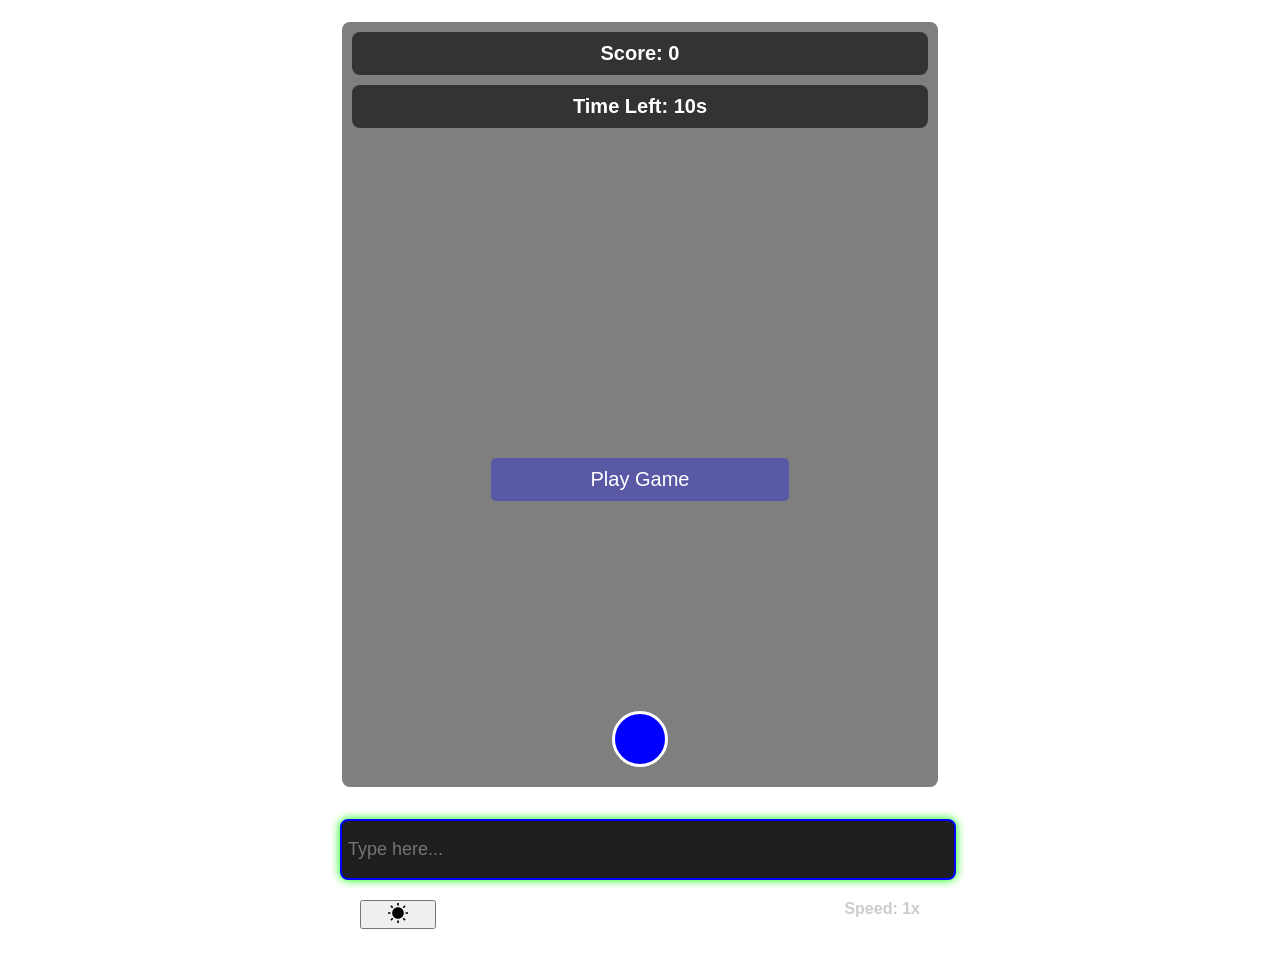
<file: index.html>
<!DOCTYPE html>
<html lang="en">
<head>
  <meta charset="UTF-8">
  <meta name="viewport" content="width=device-width, initial-scale=1.0">
  <title>Typing Game</title>
  <link rel="stylesheet" href="typing.css">
</head>
<style>
  
</style>
<body>
  
  <div id="game-container">
    <div id="word-area">
      <div id="score-display">Score: 0</div>
      <div id="timer">Time Left: 10s</div>

      <div id="start-menu">
        <button id="play-btn">Play Game</button>
        <button id="play-again" style="display: none;">Play Again</button>

      </div>
      <div id="shooter"></div>
    </div>
    <input type="text" id="input-box" placeholder="Type here..." autofocus />
    <div id="toggu">
      <button id="toggle-theme">
        <svg xmlns="http://www.w3.org/2000/svg" x="20px" y="10px" width="60" height="20" viewBox="0 0 24 24">
          <path
            d="M 11 0 L 11 3 L 13 3 L 13 0 L 11 0 z M 19.740234 2.8378906 L 17.617188 4.9589844 L 19.033203 6.3730469 L 21.154297 4.2519531 L 19.740234 2.8378906 z M 4.2519531 2.8457031 L 2.8378906 4.2597656 L 4.9589844 6.3828125 L 6.3730469 4.9667969 L 4.2519531 2.8457031 z M 12 5 C 8.1458495 5 5 8.1458524 5 12 C 5 15.854148 8.1458495 19 12 19 C 15.854151 19 19 15.854148 19 12 C 19 8.1458524 15.854151 5 12 5 z M 0 11 L 0 13 L 3 13 L 3 11 L 0 11 z M 21 11 L 21 13 L 24 13 L 24 11 L 21 11 z M 19.041016 17.617188 L 17.626953 19.033203 L 19.748047 21.154297 L 21.162109 19.740234 L 19.041016 17.617188 z M 4.9667969 17.626953 L 2.8457031 19.748047 L 4.2597656 21.162109 L 6.3828125 19.041016 L 4.9667969 17.626953 z M 11 21 L 11 24 L 13 24 L 13 21 L 11 21 z">
          </path>
        </svg>
      </button>
      <div id="speed-display">Speed: 1x</div>
    </div>
  </div>
  <div id="accuracy-display">Accuracy: 100%</div>
  <script src="typing.js"></script>
</body>
</html>
</file>
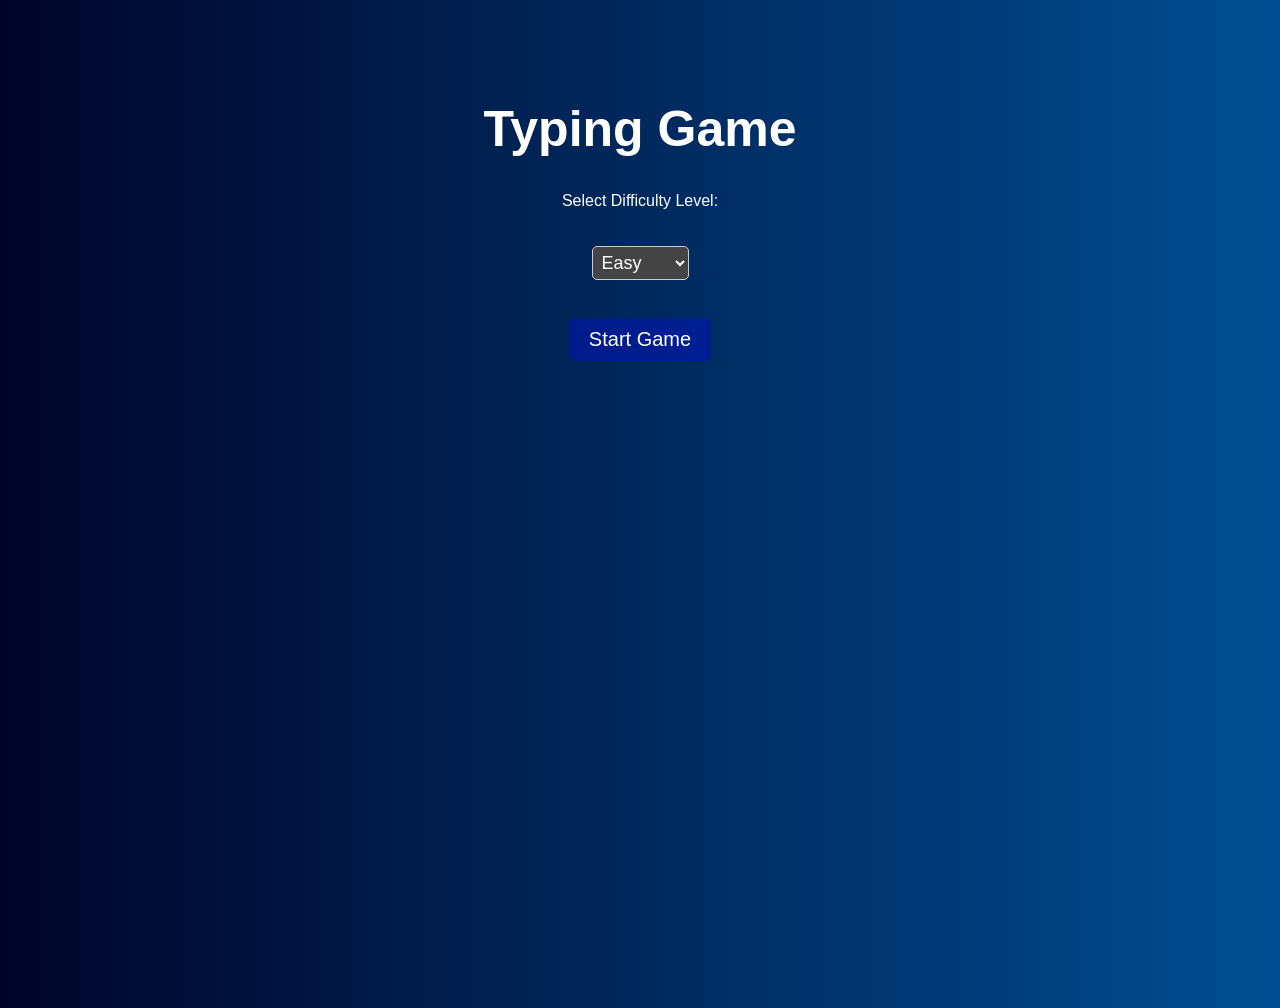
<file: typing2.html>
<!DOCTYPE html>
<html lang="en">
<head>
  <meta charset="UTF-8">
  <meta name="viewport" content="width=device-width, initial-scale=1.0">
  <title>Typing Game - Home</title>
  <style>
    body {
      font-family: Arial, sans-serif;
      text-align: center;
      color: white;
      background: linear-gradient(to right, #000428, #004e92);
      height: 100vh;
    }
    h1 {
      margin-top: 100px;
      font-size: 50px;
    }
    .btn {
      font-size: 20px;
      padding: 10px 20px;
      margin-top: 20px;
      background-color: rgba(0,0,255,0.3);
      color: white;
      border: none;
      border-radius: 5px;
      cursor: pointer;
    }
    .btn:hover {
      background-color: rgba(0,255,0,0.3);
    }
    select {
      font-size: 18px;
      padding: 5px;
      margin-top: 20px;
      background-color: #444;
      color: white;
      border: 1px solid #ccc;
      border-radius: 5px;
    }
  </style>
</head>
<body>
  <h1>Typing Game</h1>
  <p>Select Difficulty Level:</p>
  <select id="level-select">
    <option value="easy">Easy</option>
    <option value="medium">Medium</option>
    <option value="hard">Hard</option>
  </select>
  <br><br>
  <a href="typing.html"><button class="btn" id="start-btn">Start Game</button></a>

  <script>
    document.getElementById('start-btn').addEventListener('click', function() {
      const level = document.getElementById('level-select').value;
      localStorage.setItem('gameLevel', level); // Store the selected level in local storage
      window.location.href = 'game.html'; // Redirect to the game page
    });
  </script>
</body>
</html>
</file>
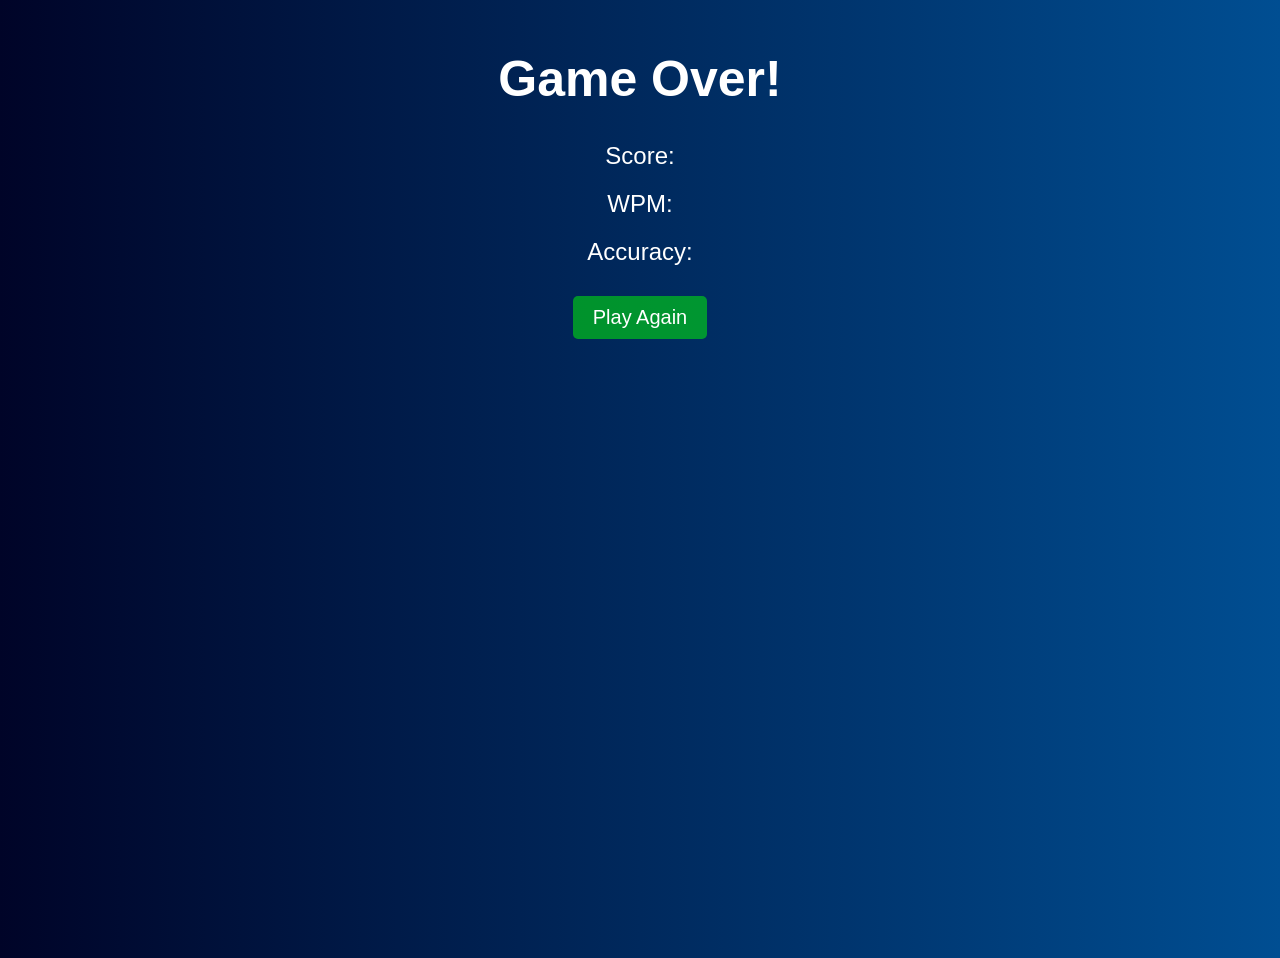
<file: typing3.html>
<!DOCTYPE html>
<html lang="en">
<head>
  <meta charset="UTF-8">
  <meta name="viewport" content="width=device-width, initial-scale=1.0">
  <title>Typing Game - Result</title>
  <style>
    body {
      font-family: Arial, sans-serif;
      text-align: center;
      color: white;
      background: linear-gradient(to right, #000428, #004e92);
      height: 100vh;
    }
    h1 {
      margin-top: 50px;
      font-size: 50px;
    }
    .result {
      font-size: 24px;
      margin-top: 20px;
    }
    .result span {
      font-weight: bold;
      color: #FFD700;
    }
    .btn {
      font-size: 20px;
      padding: 10px 20px;
      margin-top: 30px;
      background-color: rgba(0, 255, 0, 0.5);
      color: white;
      border: none;
      border-radius: 5px;
      cursor: pointer;
    }
    .btn:hover {
      background-color: rgba(0, 255, 0, 0.8);
    }
  </style>
</head>
<body>

  <h1>Game Over!</h1>
  <div class="result">Score: <span id="final-score">0</span></div>
  <div class="result">WPM: <span id="wpm">0</span></div>
  <div class="result">Accuracy: <span id="accuracy">0%</span></div>
  <a href="typing2.html"><button class="btn" id="retry-btn">Play Again</button></a>

  <script>
    // Retrieve results from localStorage
    const finalScore = localStorage.getItem('score');
    console.log('finalScore - ',finalScore);
    
    const wpm = localStorage.getItem('speed');
    const accuracy = localStorage.getItem('accuracy');

    // Display the results
    document.getElementById('final-score').textContent = finalScore;
    document.getElementById('wpm').textContent = wpm;
    document.getElementById('accuracy').textContent = accuracy;

    // Restart the game
    document.getElementById('retry-btn').addEventListener('click', function() {
      localStorage.clear(); // Clear stored data
      window.location.href = 'home.html'; // Go back to the home page
    });
  </script>

</body>
</html>
</file>
<file: typing.css>
body {
  font-family: Arial, sans-serif;
  text-align: center;
  color: white;
  margin: 0;
  padding: 0;
}

#game-container {
  margin: 0 auto;
  padding: 20px;
  max-width: 600px;
  background-image: url('https://media0.giphy.com/media/jaOXKCxtBPLieRLI0c/200w.gif?cid=6c09b952a3ss2ml2t1uv2vf7fct1ownkkoz35dw28sag674p&ep=v1_gifs_search&rid=200w.gif&ct=g');
  position: relative;
  height: 900px;
}

/* Spark effect */
/* Word burst animation */
.word-burst {
animation: burst 0.6s ease-out forwards, fade-out 0.6s ease-out forwards;
}

@keyframes burst {
0% {
transform: scale(1);
opacity: 1;
}
50% {
transform: scale(1.5);
color: yellow;
}
100% {
transform: scale(0);
opacity: 0;
}
}

@keyframes fade-out {
0% {
opacity: 1;
}
100% {
opacity: 0;
}
}

/* Spark effect */
/* Word burst animation */
.word-burst {
animation: burst 0.6s ease-out forwards, fade-out 0.6s ease-out forwards;
}

@keyframes burst {
0% {
transform: scale(1);
opacity: 1;
}
50% {
transform: scale(1.5);
color: yellow;
}
100% {
transform: scale(0);
opacity: 0;
}
}

@keyframes fade-out {
0% {
opacity: 1;
}
100% {
opacity: 0;
}
}

/* Spark effect */
.spark {
position: absolute;
width: 5px;
height: 5px;
background-color: yellow;
border-radius: 50%;
animation: spark-move 0.6s ease-out forwards;
}

@keyframes spark-move {
0% {
opacity: 1;
transform: scale(1) translate(0, 0);
}
100% {
opacity: 0;
transform: scale(0.5) translate(calc(30px * var(--x)), calc(30px * var(--y)));
}
}



#timer,
#score-display {
  font-size: 20px;
  font-weight: bold;
  margin: 10px;
  padding: 10px;
  background: rgba(0, 0, 0, 0.6);
  border-radius: 8px;
}

#word-area {
  position: relative;
  height: 85%;
  overflow: hidden;
  border: 2px solid white;
  margin-bottom: 20px;
  border-radius: 10px;
  background: rgba(0, 0, 0, 0.5);
}

.word {
  font-size: 18px;
  font-weight: bold;
  color: white;
  margin: 10px 15px;
  padding: 5px;
  background-color: black;
  border-radius: 5px;
  transition: transform 0.3s ease-in-out, color 0.5s;
}


#shooter {
  width: 50px;
  height: 50px;
  background-color: blue;
  border: 3px solid white;
  border-radius: 50%;
  position: absolute;
  bottom: 20px;
  left: 50%;
  transform: translateX(-50%);
}

#input-box {
  width: 100%;
  height: 5%;
  padding: 6px;
  margin-top: 10px;
  font-size: 18px;
  border: 2px solid blue;
  border-radius: 8px;
  background-color: #1e1e1e;
  color: white;
}

#input-box:focus {
  outline: none;
  box-shadow: 0px 0px 10px #00ff00;
}

.hidden {
  display: none;
}

.visible {
  display: flex;
  flex-direction: column;
  align-items: center;
  justify-content: center;
}

#play-btn {
  font-size: 20px;
  padding: 10px 100px;
  margin-top: 20rem;
  background-color: rgba(0,0,255,0.3);
  color: white;
  border: none;
  border-radius: 5px;
  cursor: pointer;
}

#play-btn:hover {
  background-color: rgba(0,255,0,0.3);;
}

.light-mode {
    background-color: #f0f0f0;
    color: #333;
}

.dark-mode {
    background-color: #333;
    color: #ccc;
}

.hidden {
    display: none;
}

.visible {
    display: flex;
    flex-direction: column;
    align-items: center;
    justify-content: center;
}
#toggu{
    display: flex;
    justify-content: center;
    justify-content: space-between;
    margin:20px;
    color:#ccc;
    font-weight: bold;
}



#game-over {
  display: none;
  /* Hidden initially */
}
</file>
